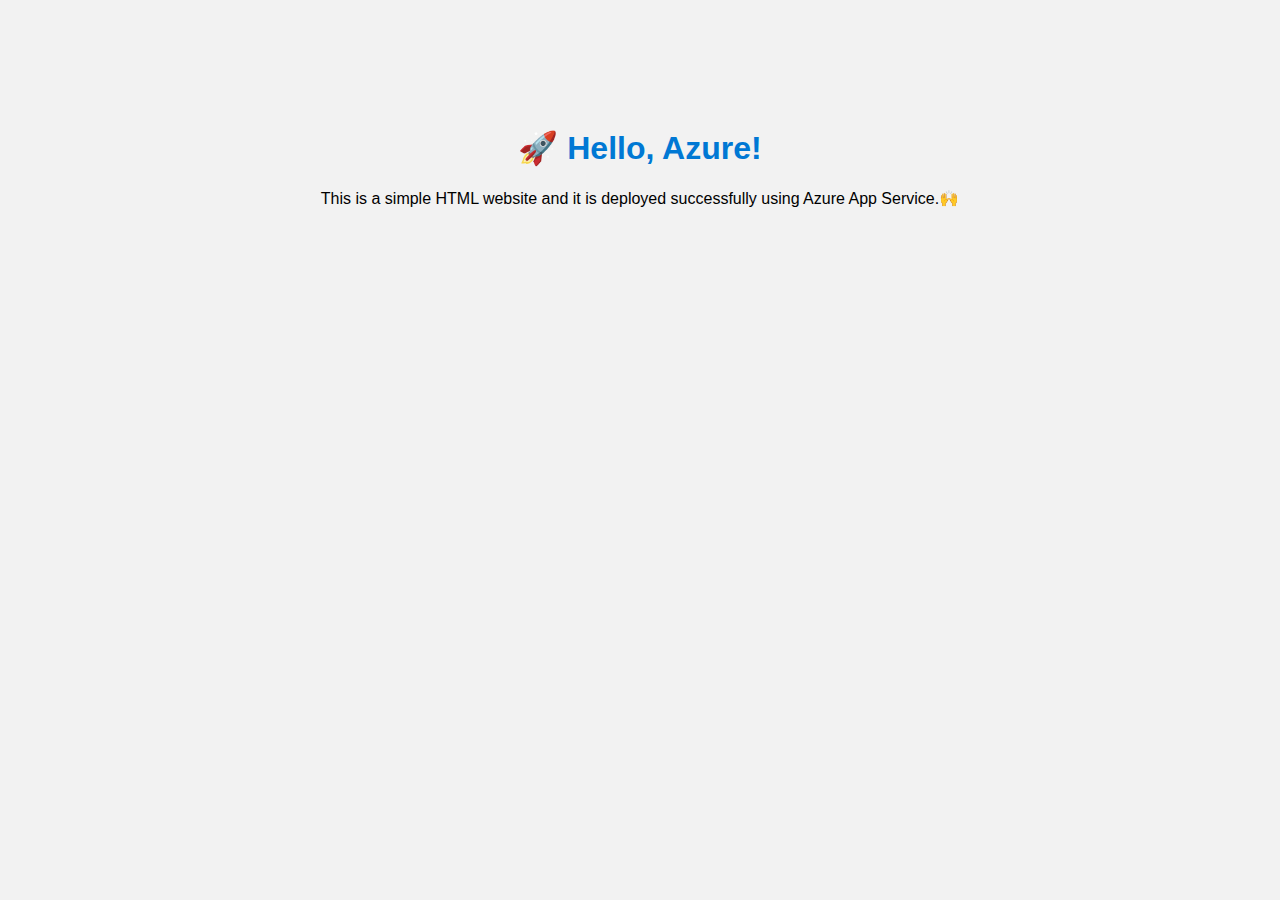
<file: index.html>
<!DOCTYPE html>
<html lang="en">
<head>
  <meta charset="UTF-8">
  <title>Hello from Azure!</title>
  <style>
    body {
      font-family: Arial, sans-serif;
      background: #f2f2f2;
      text-align: center;
      padding-top: 100px;
    }
    h1 {
      color: #0078D4;
    }
  </style>
  <link rel="stylesheet" href="styles.css">
</head>
<body>
  <h1>🚀 Hello, Azure!</h1>
  <p>This is a simple HTML website and it is deployed successfully using Azure App Service.🙌</p>
  <div class="main"> </div>
</body>
</html>
</file>
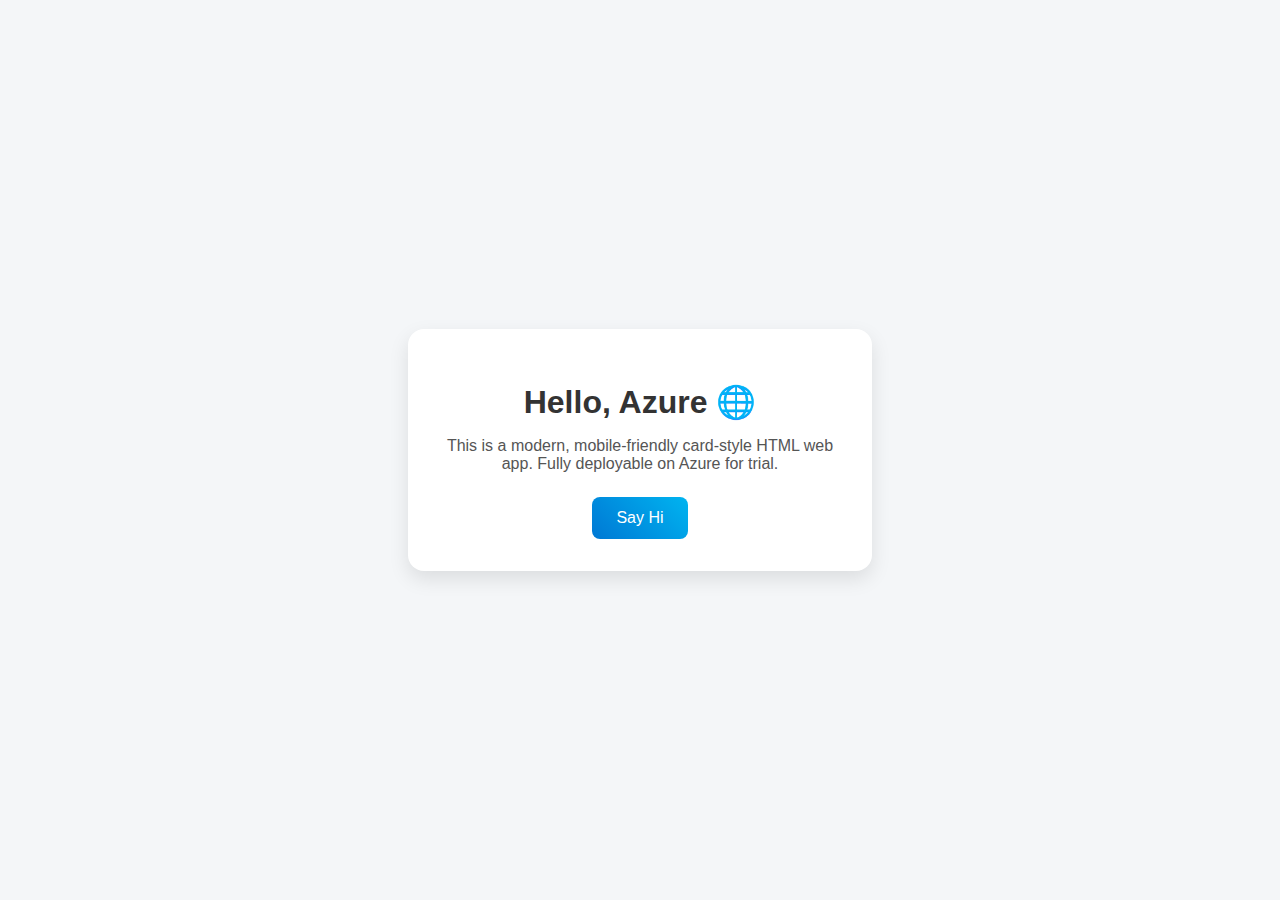
<file: Az/AzoreDemo.html>
<!DOCTYPE html>
<html lang="en">
<head>
  <meta charset="UTF-8" />
  <meta name="viewport" content="width=device-width, initial-scale=1.0"/>
  <title>Modern Azure Web App</title>
  <style>
    body {
      margin: 0;
      font-family: 'Poppins', sans-serif;
      background: #f4f6f8;
      display: flex;
      align-items: center;
      justify-content: center;
      height: 100vh;
    }

    .card {
      background: white;
      padding: 2rem;
      border-radius: 16px;
      box-shadow: 0 8px 20px rgba(0, 0, 0, 0.1);
      max-width: 400px;
      text-align: center;
    }

    .card h1 {
      font-size: 2rem;
      color: #333;
      margin-bottom: 0.5rem;
    }

    .card p {
      font-size: 1rem;
      color: #555;
      margin-bottom: 1.5rem;
    }

    .btn {
      padding: 12px 24px;
      font-size: 1rem;
      color: white;
      background: linear-gradient(45deg, #0078D4, #00B4F0);
      border: none;
      border-radius: 8px;
      cursor: pointer;
      transition: background 0.3s ease;
    }

    .btn:hover {
      background: linear-gradient(45deg, #005fa3, #0095c9);
    }

    @media (max-width: 500px) {
      .card {
        margin: 0 1rem;
      }
    }
  </style>
</head>
<body>
  <div class="card">
    <h1>Hello, Azure 🌐</h1>
    <p>This is a modern, mobile-friendly card-style HTML web app. Fully deployable on Azure for trial.</p>
    <button class="btn" onclick="alert('Azure says hi!')">Say Hi</button>
  </div>
</body>
</html>
</file>
<file: styles.css>
<!DOCTYPE html>
<html>
<head>
  <style>
    .box {
      height: 150px;               /* sets height of the element */
      background-color: lightblue; /* background color */
      color: darkblue;             /* text color */
      padding: 20px;
      border: 1px solid #333;
    }
  </style>
</head>
<body>

  <div class="box">
    This is a box with a height of 150px, a light blue background, and dark blue text.
  </div>

</body>
</html>
</file>
